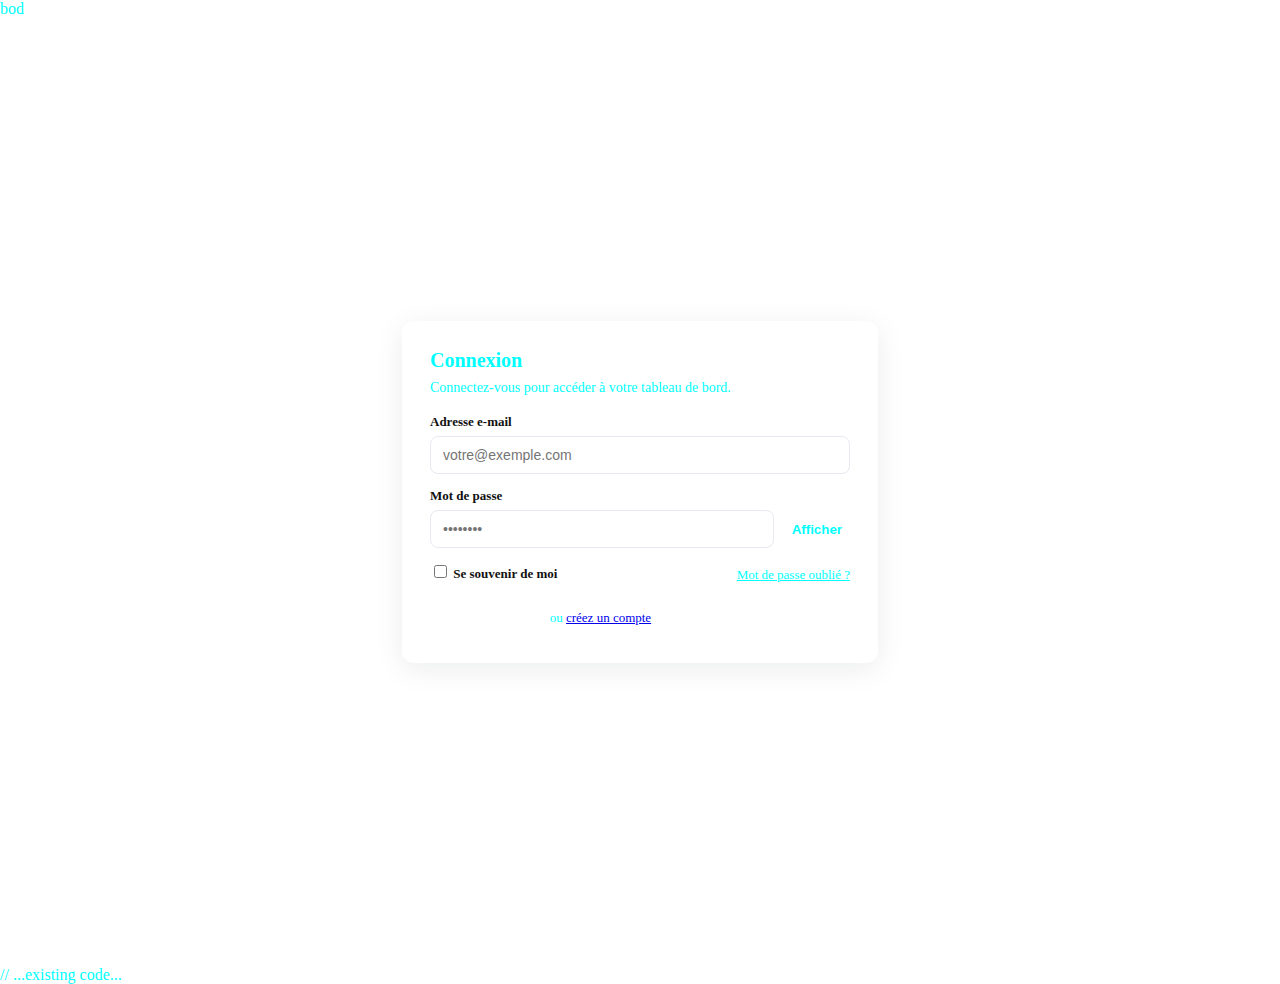
<file: home/index.html>
<!DOCTYPE html>
<html lang="en">
<head>
    <meta charset="UTF-8">
    <meta name="viewport" content="width=device-width, initial-scale=1.0">
    <title>Document</title>
    <link rel="stylesheet" href="index.css">
</head>
bod
</head>
<body>
    <main class="wrap">
        <section class="card" aria-labelledby="loginTitle">
            <h1 id="loginTitle">Connexion</h1>
            <p class="lead">Connectez-vous pour accéder à votre tableau de bord.</p>

            <form id="loginForm" action="/login" method="POST" novalidate>
                <div class="field">
                    <label for="email">Adresse e-mail</label>
                    <input id="email" name="email" type="email" inputmode="email" autocomplete="email" required
                        placeholder="votre@exemple.com" />
                    <div id="emailError" role="alert" class="error" hidden></div>
                </div>

                <div class="field">
                    <label for="password">Mot de passe</label>
                    <div class="row">
                        <input id="password" name="password" type="password" autocomplete="current-password" required
                            placeholder="••••••••" />
                        <button type="button" class="show-pass" id="togglePass" aria-pressed="false" aria-label="Afficher le mot de passe">Afficher</button>
                    </div>
                    <div id="passError" role="alert" class="error" hidden></div>
                </div>

                <div class="row" style="margin-top:6px;margin-bottom:6px;">
                    <label class="small"><input type="checkbox" name="remember" /> Se souvenir de moi</label>
                    <a class="muted small" href="#" onclick="alert('Lien de récupération non implémenté');return false;">Mot de passe oublié ?</a>
                </div>

                <div class="actions">
                    <button type="submit" class="primary" id="submitBtn">Se connecter</button>
                    <div class="muted small">ou <a href="#" onclick="alert('Inscription non implémentée');return false;">créez un compte</a></div>
                </div>
            </form>
        </section>
    </main>

</body>
</html>
// ...existing code...
</body>
</html>
</file>
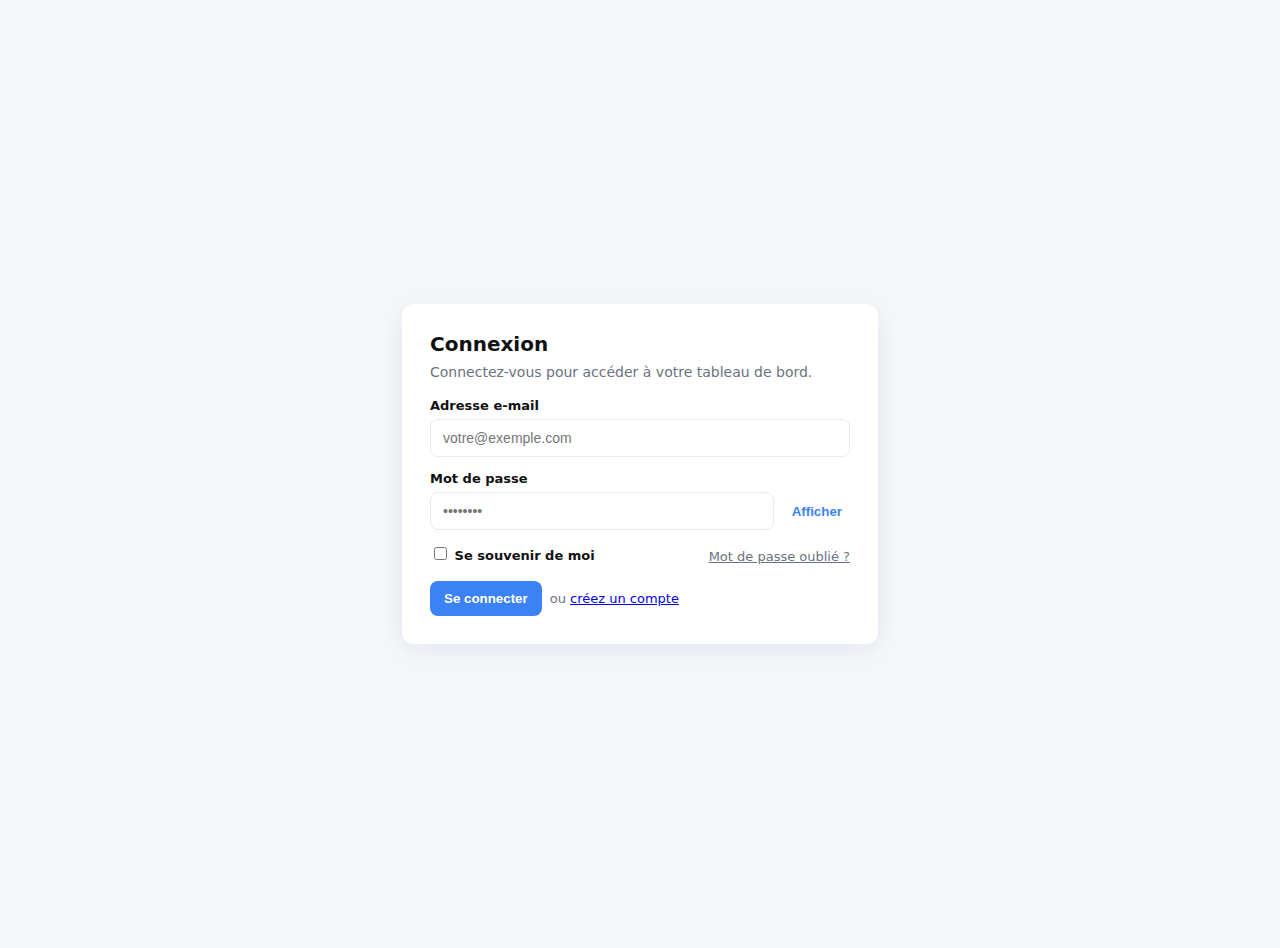
<file: login/index.html>
<!DOCTYPE html>
<html lang="fr">
<head>
    <meta charset="UTF-8" />
    <meta name="viewport" content="width=device-width,initial-scale=1" />
    <title>Connexion</title>
    <link rel="stylesheet" href="index.css" />
  
</head>
<body>
    <main class="wrap">
        <section class="card" aria-labelledby="loginTitle">
            <h1 id="loginTitle">Connexion</h1>
            <p class="lead">Connectez-vous pour accéder à votre tableau de bord.</p>

            <form id="loginForm" action="/login" method="POST" novalidate>
                <div class="field">
                    <label for="email">Adresse e-mail</label>
                    <input id="email" name="email" type="email" inputmode="email" autocomplete="email" required
                        placeholder="votre@exemple.com" />
                    <div id="emailError" role="alert" class="error" hidden></div>
                </div>

                <div class="field">
                    <label for="password">Mot de passe</label>
                    <div class="row">
                        <input id="password" name="password" type="password" autocomplete="current-password" required
                            placeholder="••••••••" />
                        <button type="button" class="show-pass" id="togglePass" aria-pressed="false" aria-label="Afficher le mot de passe">Afficher</button>
                    </div>
                    <div id="passError" role="alert" class="error" hidden></div>
                </div>

                <div class="row" style="margin-top:6px;margin-bottom:6px;">
                    <label class="small"><input type="checkbox" name="remember" /> Se souvenir de moi</label>
                    <a class="muted small" href="#" onclick="alert('Lien de récupération non implémenté');return false;">Mot de passe oublié ?</a>
                </div>

                <div class="actions">
                    <button type="submit" class="primary" id="submitBtn">Se connecter</button>
                    <div class="muted small">ou <a href="../sign_up/index.html" >créez un compte</a></div>
                </div>
            </form>
        </section>
    </main>

    <script src="./index.js"></script>
</body>
</html>
</file>
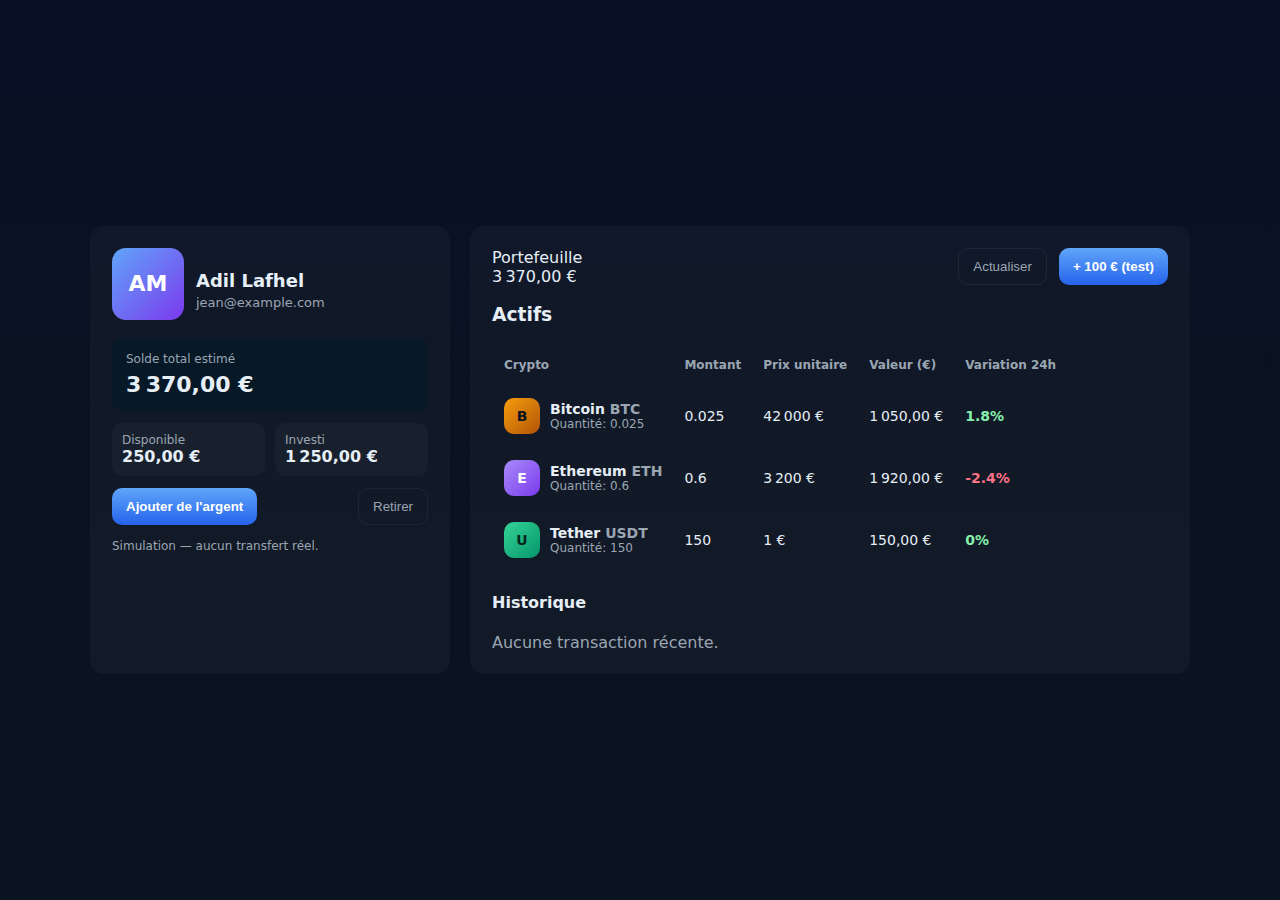
<file: profil/index.html>
<!DOCTYPE html>
<html lang="fr">
<head>
<meta charset="utf-8" />
<meta name="viewport" content="width=device-width,initial-scale=1" />
<title>Profil Crypto — Portefeuille</title>
<link rel="stylesheet" href="./index.css" />
</head>
<body>
<div class="container">
<aside class="profile-card">
<div style="display:flex;gap:12px;align-items:center">
<div class="avatar">AM</div>
<div>
<div class="name">Adil Lafhel</div>
<div class="email">jean@example.com</div>
</div>
</div>
<div class="summary">
<div class="balance-card">
<div class="label">Solde total estimé</div>
<div class="big" id="total-portfolio">0,00 €</div>
</div>
<div class="small-grid">
<div class="s-card">
<div class="sub">Disponible</div>
<div class="val" id="available-amt">0,00 €</div>
</div>
<div class="s-card">
<div class="sub">Investi</div>
<div class="val" id="invested-amt">0,00 €</div>
</div>
</div>
<div class="actions-set">
<button class="btn" id="addFundsBtn">Ajouter de l'argent</button>
<button class="ghost" id="withdrawBtn">Retirer</button>
</div>
<div class="note">Simulation — aucun transfert réel.</div>
</div>
</aside>


<main class="main-card">
<div class="row">
<div class="portfolio">
<div>
<div class="total">Portefeuille</div>
<div class="total-amt" id="total-amt-main">0,00 €</div>
</div>
</div>
<div class="actions">
<button class="ghost" id="refreshBtn">Actualiser</button>
<button class="btn" id="quickAddBtn">+ 100 € (test)</button>
</div>
</div>


<section class="assets-section">
<h3>Actifs</h3>
<table>
<thead>
<tr>
<th>Crypto</th><th>Montant</th><th>Prix unitaire</th><th>Valeur (€)</th><th>Variation 24h</th>
</tr>
</thead>
<tbody id="assetsTable"></tbody>
</table>
</section>


<section class="tx-list">
<h4>Historique</h4>
<div id="txList"></div>
</section>
</main>
</div>


<div id="modalBackdrop" style="display:none" class="modal-backdrop">
<div class="modal">
<h3>Ajouter des fonds</h3>
<div class="field">
<label>Devise</label>
<select id="currencySelect">
<option value="EUR">EUR</option>
<option value="BTC">BTC</option>
<option value="ETH">ETH</option>
<option value="USDT">USDT</option>
</select>
</div>
<div class="field">
<label>Montant</label>
<input id="amountInput" type="number" min="0" step="any" placeholder="Ex. 100" />
</div>
		<div class="field">
			<label>Cible</label>
			<select id="targetAsset">
				<option value="AVAILABLE">Disponible</option>
				<option value="BTC">BTC</option>
				<option value="ETH">ETH</option>
				<option value="USDT">USDT</option>
			</select>
		</div>
		<div style="display:flex;gap:8px;justify-content:flex-end;margin-top:14px">
			<button id="cancelModal" class="ghost">Annuler</button>
			<button id="confirmAdd" class="btn">Confirmer</button>
		</div>
</html>

<script src="./index.js"></script>
</body>
</html>
</file>
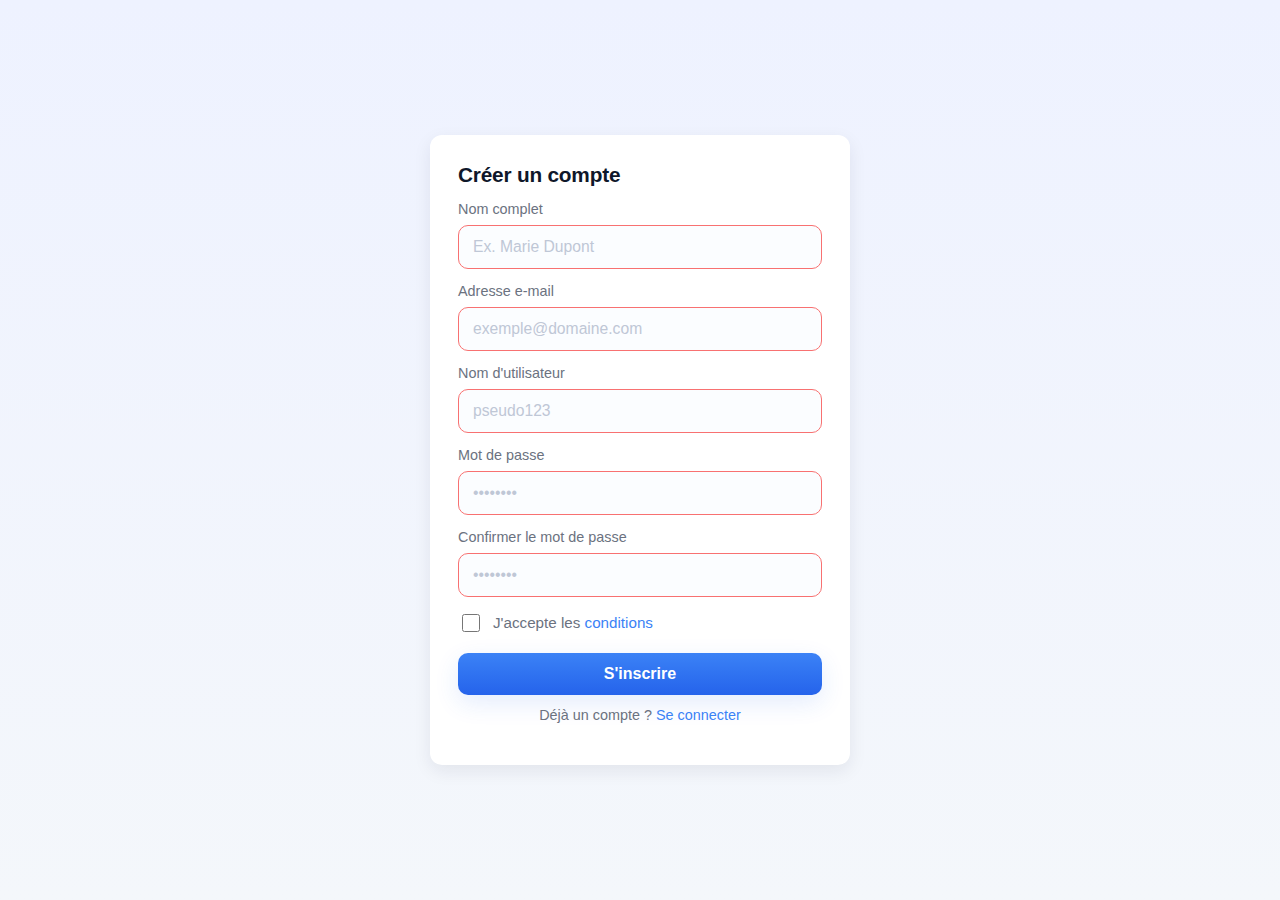
<file: sign_up/index.html>
<!doctype html>
<html lang="fr">
<head>
  <meta charset="utf-8" />
  <meta name="viewport" content="width=device-width,initial-scale=1" />
  <title>Inscription</title>
<link rel="stylesheet" href="index.css">
</head>
<body>
  <main class="page">
    <form class="card signup" action="/signup" method="post" novalidate>
      <h1 class="title">Créer un compte</h1>

      <label for="fullname" class="label">Nom complet</label>
      <input id="fullname" name="fullname" type="text" required minlength="2" placeholder="Ex. Marie Dupont" />

      <label for="email" class="label">Adresse e-mail</label>
      <input id="email" name="email" type="email" required placeholder="exemple@domaine.com" />

      <label for="username" class="label">Nom d'utilisateur</label>
      <input id="username" name="username" type="text" required minlength="3" placeholder="pseudo123" />

      <label for="password" class="label">Mot de passe</label>
      <!-- pattern : au moins 8 caractères, une lettre et un chiffre (exemple simple) -->
      <input id="password" name="password" type="password"
             required minlength="8"
             pattern="(?=.*\d)(?=.*[A-Za-z]).{8,}"
             title="Au moins 8 caractères, contenant lettre(s) et chiffre(s)" 
             placeholder="••••••••" />

      <label for="confirm" class="label">Confirmer le mot de passe</label>
      <input id="confirm" name="confirm" type="password" required minlength="8" placeholder="••••••••" />

      <div class="row">
        <label class="checkbox">
          <input type="checkbox" name="terms" required />
          <span>J'accepte les <a href="#" class="link">conditions</a></span>
        </label>
      </div>

      <button type="submit" class="btn">S'inscrire</button>

      <p class="small">
        Déjà un compte ? <a href="#" class="link">Se connecter</a>
      </p>
    </form>
  </main>

  <!-- Remarque : si tu veux valider que "password" et "confirm" sont identiques côté client,
       ajoute un petit script JS. Ici j'ai laissé le HTML/CSS séparés comme tu l'as demandé. -->
</body>
</html>
</file>
<file: home/index.css>
<body>
    // ...existing code...
<!DOCTYPE html>
<html lang="fr">
<head>
    <meta charset="UTF-8" />
    <meta name="viewport" content="width=device-width,initial-scale=1" />
    <title>Connexion</title>
    <style>
        :root{
            --bg:#f5f7fb;
            --card:#ffffff;
            --accent:#3b82f6;
            --muted:#6b7280;
            --danger:#ef4444;
            font-family:Inter, system-ui, Arial, sans-serif;
        }
        html,body{height:100%;margin:0;background:var(--bg);color:#111}
        .wrap{
            min-height:100vh;
            display:flex;
            align-items:center;
            justify-content:center;
            padding:24px;
        }
        .card{
            width:100%;
            max-width:420px;
            background:var(--card);
            border-radius:12px;
            box-shadow:0 6px 30px rgba(16,24,40,0.08);
            padding:28px;
        }
        h1{margin:0 0 8px;font-size:20px}
        p.lead{margin:0 0 18px;color:var(--muted);font-size:14px}
        .field{margin-bottom:14px}
        label{display:block;font-size:13px;margin-bottom:6px;color:#111;font-weight:600}
        input[type="email"],
        input[type="password"]{
            width:100%;
            padding:10px 12px;
            border-radius:8px;
            border:1px solid #e6e9ef;
            background:#fff;
            font-size:14px;
            box-sizing:border-box;
        }
        .row{
            display:flex;
            align-items:center;
            justify-content:space-between;
            gap:10px;
        }
        .actions{display:flex;align-items:center;gap:8px;margin-top:12px}
        button.primary{
            background:var(--accent);
            color:#fff;
            border:0;
            padding:10px 14px;
            border-radius:8px;
            cursor:pointer;
            font-weight:600;
        }
        button.primary:disabled{opacity:0.6;cursor:not-allowed}
        .muted{color:var(--muted);font-size:13px}
        .small{font-size:13px}
        .error{color:var(--danger);font-size:13px;margin-top:6px}
        .show-pass{
            background:transparent;border:0;color:var(--accent);font-weight:600;cursor:pointer;padding:6px 8px;border-radius:6px;
        }
        @media (max-width:480px){
            .card{padding:18px;border-radius:10px}
        }
        body{
            color: aqua;
        }
       
    </style>
</file>
<file: login/index.css>
:root{
            --bg:#f5f7fb;
            --card:#ffffff;
            --accent:#3b82f6;
            --muted:#6b7280;
            --danger:#ef4444;
            font-family:Inter, system-ui, Arial, sans-serif;
        }
        html,body{height:100%;margin:0;background:var(--bg);color:#111}
        .wrap{
            min-height:100vh;
            display:flex;
            align-items:center;
            justify-content:center;
            padding:24px;
        }
        .card{
            width:100%;
            max-width:420px;
            background:var(--card);
            border-radius:12px;
            box-shadow:0 6px 30px rgba(16,24,40,0.08);
            padding:28px;
        }
        h1{margin:0 0 8px;font-size:20px}
        p.lead{margin:0 0 18px;color:var(--muted);font-size:14px}
        .field{margin-bottom:14px}
        label{display:block;font-size:13px;margin-bottom:6px;color:#111;font-weight:600}
        input[type="email"],
        input[type="password"]{
            width:100%;
            padding:10px 12px;
            border-radius:8px;
            border:1px solid #e6e9ef;
            background:#fff;
            font-size:14px;
            box-sizing:border-box;
        }
        .row{
            display:flex;
            align-items:center;
            justify-content:space-between;
            gap:10px;
        }
        .actions{display:flex;align-items:center;gap:8px;margin-top:12px}
        button.primary{
            background:var(--accent);
            color:#fff;
            border:0;
            padding:10px 14px;
            border-radius:8px;
            cursor:pointer;
            font-weight:600;
        }
        button.primary:disabled{opacity:0.6;cursor:not-allowed}
        .muted{color:var(--muted);font-size:13px}
        .small{font-size:13px}
        .error{color:var(--danger);font-size:13px;margin-top:6px}
        .show-pass{
            background:transparent;border:0;color:var(--accent);font-weight:600;cursor:pointer;padding:6px 8px;border-radius:6px;
        }
        @media (max-width:480px){
            .card{padding:18px;border-radius:10px}
        }
</file>
<file: profil/index.css>
:root{--bg:#0f1724;--card:#0b1220;--muted:#9aa6b2;--accent:#22c55e;--accent-2:#60a5fa;--glass:rgba(255,255,255,0.03);--radius:14px;font-family:Inter,system-ui,-apple-system,'Segoe UI',Roboto,'Helvetica Neue',Arial}
*{box-sizing:border-box}
body{margin:0;min-height:100vh;background:linear-gradient(180deg,#071025 0%,#0b1220 60%);color:#e6eef6;display:flex;align-items:center;justify-content:center;padding:28px}
.container{width:100%;max-width:1100px;display:grid;grid-template-columns:360px 1fr;gap:20px}
.profile-card{background:var(--glass);padding:22px;border-radius:var(--radius)}
.avatar{width:72px;height:72px;border-radius:14px;background:linear-gradient(135deg,var(--accent-2),#7c3aed);display:flex;align-items:center;justify-content:center;font-weight:700;font-size:22px;color:white}
.name{margin-top:12px;font-size:18px;font-weight:700}
.email{color:var(--muted);font-size:13px;margin-top:4px}
.balance-card{background:#071827;padding:14px;border-radius:10px;margin-top:18px}
.label{font-size:12px;color:var(--muted)}
.big{font-size:22px;font-weight:700;margin-top:6px}
.small-grid{display:grid;grid-template-columns:1fr 1fr;gap:10px;margin-top:12px}
.s-card{background:var(--glass);padding:10px;border-radius:10px}
.s-card .val{font-weight:700;font-size:16px}
.s-card .sub{font-size:12px;color:var(--muted)}
.actions-set{margin-top:12px;display:flex;gap:8px;justify-content:space-between}
.btn{background:linear-gradient(180deg,var(--accent-2),#2563eb);padding:10px 14px;border-radius:10px;border:0;color:white;font-weight:700;cursor:pointer}
.ghost{background:transparent;border:1px solid rgba(255,255,255,0.06);padding:10px 14px;border-radius:10px;color:var(--muted);cursor:pointer}
.main-card{background:var(--glass);padding:22px;border-radius:var(--radius)}
.row{display:flex;align-items:center;justify-content:space-between}
.table,th,td{border-collapse:collapse}
th,td{padding:12px 10px;text-align:left;font-size:14px}
th{color:var(--muted);font-weight:600;font-size:12px}
tr{border-bottom:1px solid rgba(255,255,255,0.03)}
.asset-name{display:flex;align-items:center;gap:10px}
.coin{width:36px;height:36px;border-radius:10px;display:flex;align-items:center;justify-content:center;font-weight:700}
.coin-btc{background:linear-gradient(135deg,#f59e0b,#b45309);color:#0b1220}
.coin-eth{background:linear-gradient(135deg,#a78bfa,#7c3aed);color:white}
.coin-usdt{background:linear-gradient(135deg,#34d399,#059669);color:#05271a}
.positive{color:#86efac;font-weight:700}
.negative{color:#fb7185;font-weight:700}
.modal-backdrop{position:fixed;inset:0;background:rgba(3,7,18,0.6);display:flex;align-items:center;justify-content:center}
.modal{background:#081425;padding:20px;border-radius:12px;width:380px}
.field{display:flex;flex-direction:column;margin-top:10px}
.field input,.field select{padding:10px;border-radius:8px;border:1px solid rgba(255,255,255,0.04);background:transparent;color:inherit}
.actions{display:flex;gap:12px}
.note{font-size:12px;color:var(--muted);margin-top:14px}
@media(max-width:900px){.container{grid-template-columns:1fr}}
</file>
<file: sign_up/index.css>
:root{
  --bg: #f4f7fb;
  --card: #ffffff;
  --primary: #3b82f6;
  --primary-600: #2563eb;
  --muted: #6b7280;
  --radius: 12px;
  --shadow: 0 6px 18px rgba(20,30,50,0.08);
  --gap: 14px;
  --maxw: 420px;
  font-family: Inter, "Segoe UI", Roboto, Arial, sans-serif;
}

*{box-sizing:border-box}
html,body{height:100%}
body{
  margin:0;
  background: linear-gradient(180deg, #eef2ff 0%, var(--bg) 100%);
  -webkit-font-smoothing:antialiased;
  -moz-osx-font-smoothing:grayscale;
  display:flex;
  align-items:center;
  justify-content:center;
  padding:32px;
  color:#0f172a;
}

/* page layout */
.page{
  width:100%;
  display:flex;
  align-items:center;
  justify-content:center;
  padding:16px;
}

/* card */
.card{
  width:100%;
  max-width:var(--maxw);
  background:var(--card);
  border-radius:var(--radius);
  box-shadow:var(--shadow);
  padding:28px;
}

/* headings */
.title{
  margin:0 0 8px 0;
  font-size:1.3rem;
  letter-spacing:-0.2px;
}

/* form elements */
label.label{
  display:block;
  margin-top:var(--gap);
  margin-bottom:8px;
  font-size:.9rem;
  color:var(--muted);
}

input[type="text"],
input[type="email"],
input[type="password"]{
  width:100%;
  padding:12px 14px;
  border-radius:10px;
  border:1px solid #e6e9ef;
  background: #fbfdff;
  font-size:0.98rem;
  outline:none;
  transition:box-shadow .14s, border-color .14s;
}

input::placeholder{color:#bfc7d6}

input:focus{
  border-color:var(--primary);
  box-shadow: 0 6px 18px rgba(59,130,246,0.08);
}

/* simple invalid style */
input:invalid {
  border-color:#f87171;
  box-shadow: none;
}

/* checkbox row */
.row{display:flex;align-items:center;margin-top:14px}
.checkbox{
  display:flex;gap:10px;align-items:center;font-size:.95rem;color:var(--muted)
}
.checkbox input{width:18px;height:18px}

/* button */
.btn{
  display:inline-block;
  width:100%;
  margin-top:18px;
  padding:12px;
  border-radius:10px;
  border:0;
  background:linear-gradient(180deg,var(--primary),var(--primary-600));
  color:white;
  font-weight:600;
  font-size:1rem;
  cursor:pointer;
  box-shadow: 0 8px 24px rgba(37,99,235,0.12);
  transition:transform .12s ease, box-shadow .12s;
}
.btn:active{transform:translateY(1px)}
.btn:focus{outline:3px solid rgba(59,130,246,0.14)}

/* small text and links */
.small{margin-top:12px;text-align:center;color:var(--muted);font-size:.9rem}
a.link{color:var(--primary);text-decoration:none}
a.link:hover{text-decoration:underline}

/* responsive tweaks */
@media (max-width:420px){
  .card{padding:20px}
  :root{--maxw:380px}
}
</file>
